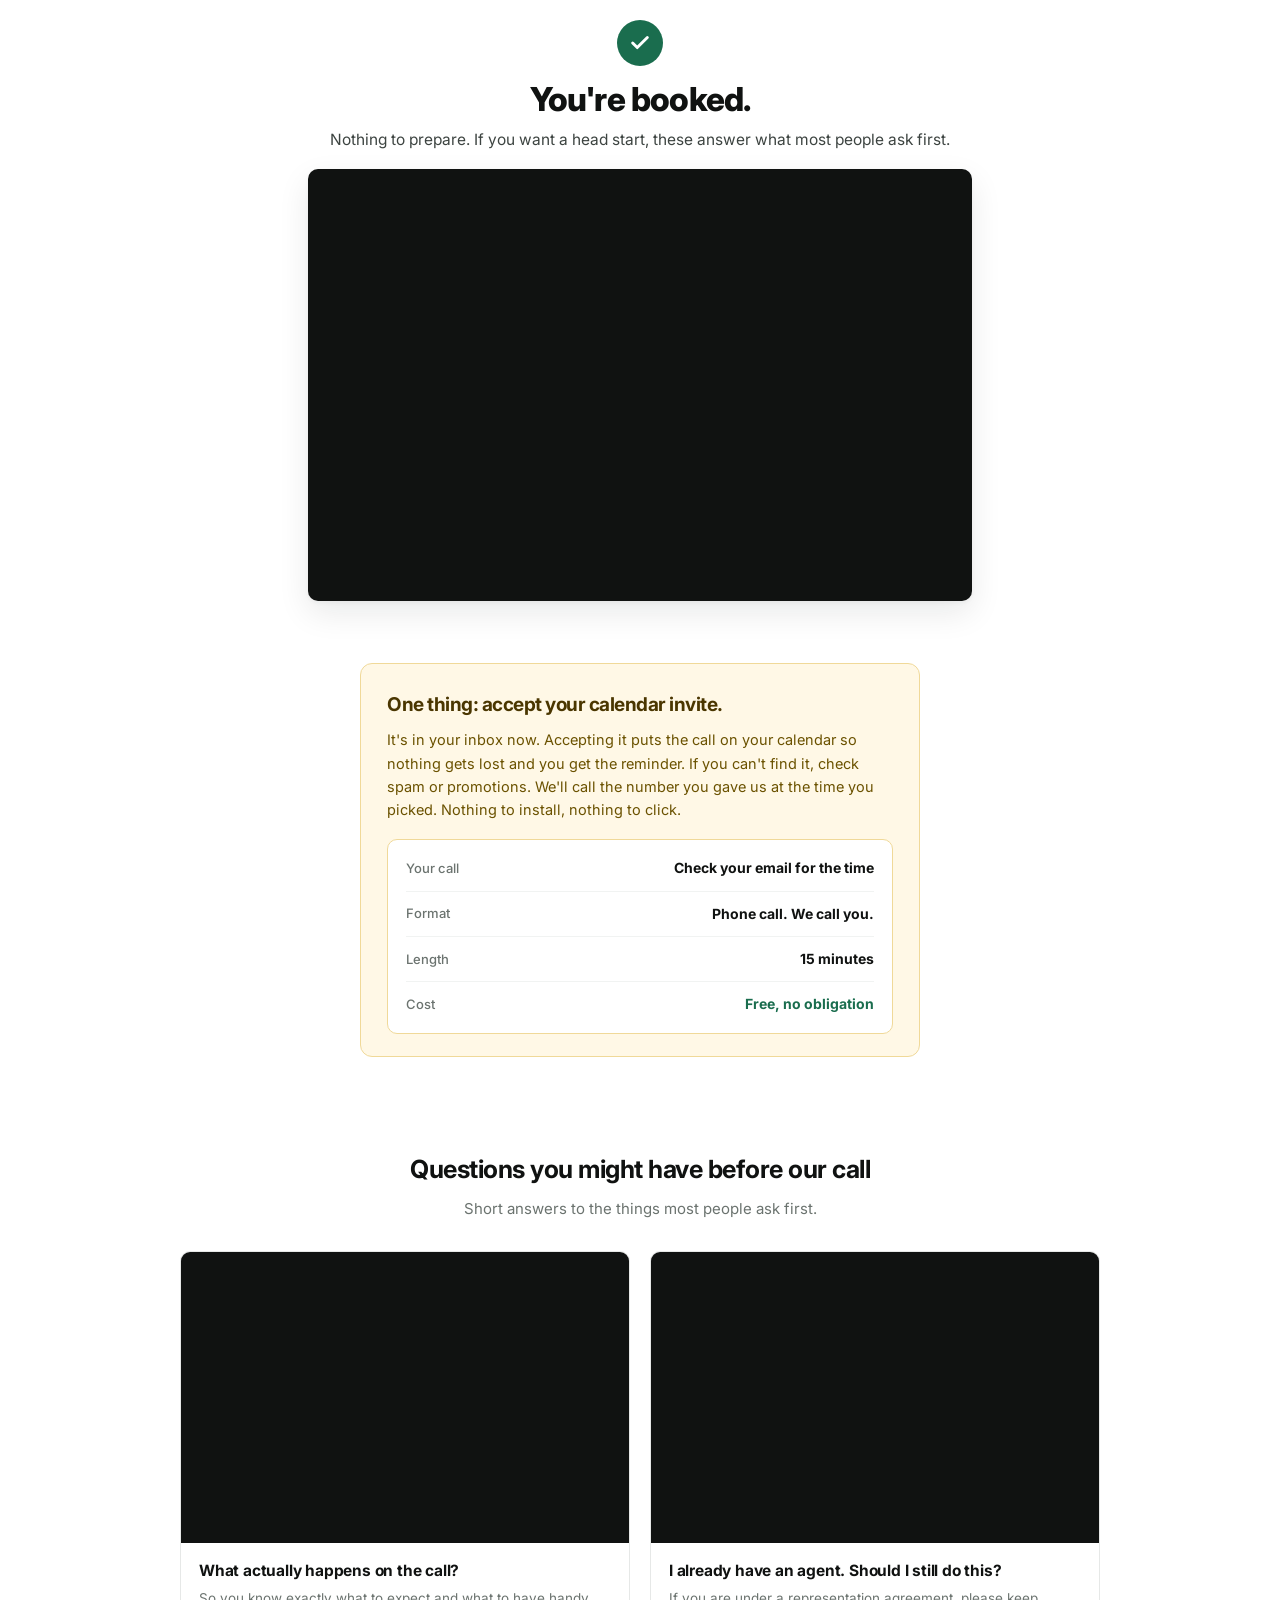
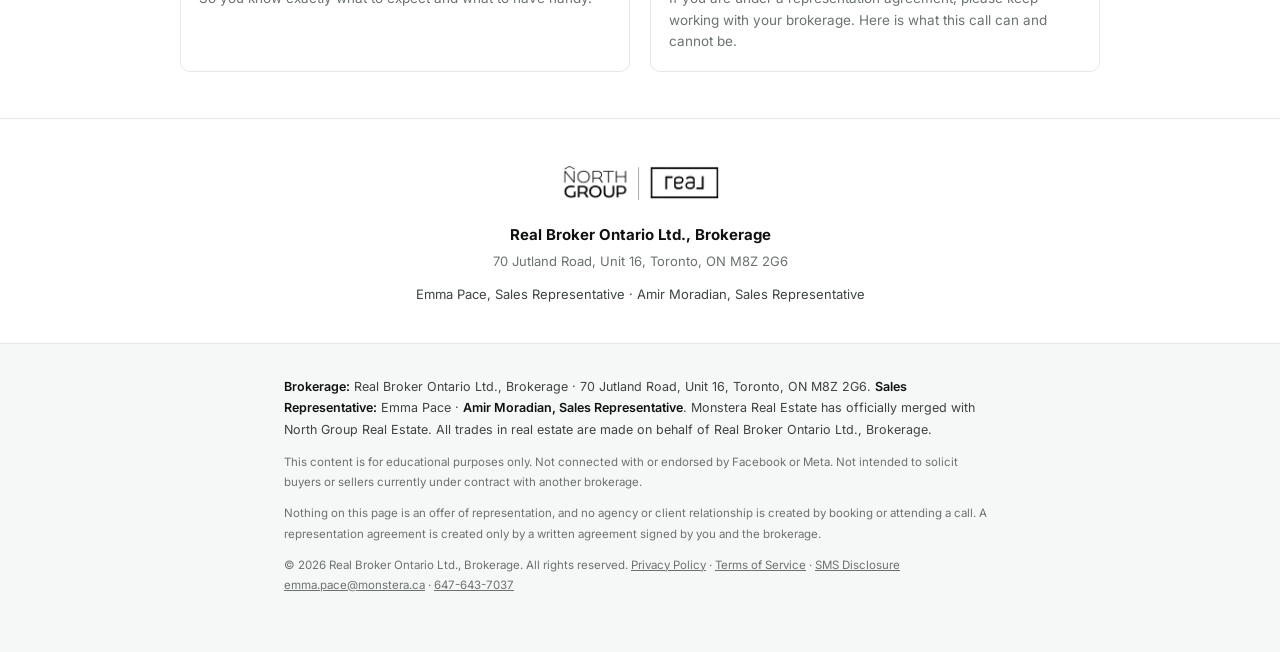
<file: site/booked/index.html>
<!DOCTYPE html>
<html lang="en">
<head>
<meta charset="UTF-8">
<meta name="viewport" content="width=device-width, initial-scale=1.0">

<!-- ============================================================
     META PIXEL - base code. Pixel / dataset ID 1828499953929219.
     ============================================================ -->
<script>
!function(f,b,e,v,n,t,s)
{if(f.fbq)return;n=f.fbq=function(){n.callMethod?
n.callMethod.apply(n,arguments):n.queue.push(arguments)};
if(!f._fbq)f._fbq=n;n.push=n;n.loaded=!0;n.version='2.0';
n.queue=[];t=b.createElement(e);t.async=!0;
t.src=v;s=b.getElementsByTagName(e)[0];
s.parentNode.insertBefore(t,s)}(window, document,'script',
'https://connect.facebook.net/en_US/fbevents.js');
fbq('init', '1828499953929219');
fbq('track', 'PageView');
</script>
<noscript><img height="1" width="1" style="display:none"
src="https://www.facebook.com/tr?id=1828499953929219&ev=PageView&noscript=1" alt=""/></noscript>
<!-- End Meta Pixel Code -->

<!-- ============================================================
     MICROSOFT CLARITY - session recording and heatmaps. Project
     yjiz24tu21. Added 17 September 2026 at Emma's request.
     Async by construction: the snippet only injects a script tag with
     async=1, so it does not block first paint. Keep it that way. This
     page went from a PageSpeed mobile score of 41 to 90 by getting
     third-party JavaScript off the critical path; do not undo that by
     making this synchronous or moving the real clarity.js inline.
     It is analytics only. It fires no conversion event and has nothing
     to do with the Meta pixel above.
     ============================================================ -->
<script type="text/javascript">
    (function(c,l,a,r,i,t,y){
        c[a]=c[a]||function(){(c[a].q=c[a].q||[]).push(arguments)};
        t=l.createElement(r);t.async=1;t.src="https://www.clarity.ms/tag/"+i;
        y=l.getElementsByTagName(r)[0];y.parentNode.insertBefore(t,y);
    })(window, document, "clarity", "script", "yjiz24tu21");
</script>
<!-- End Microsoft Clarity -->

<title>You're Booked with Emma | North Group Real Estate</title>
<meta name="robots" content="noindex">
<link rel="preconnect" href="https://fonts.googleapis.com">
<link rel="preconnect" href="https://fonts.gstatic.com" crossorigin>
<!-- Fonts must not block first paint. display=swap is already on the URL, so
     text paints immediately in the fallback and swaps to Inter when it lands.
     preload starts the download at normal priority; the media=print stylesheet
     applies it without blocking render; noscript covers JS-off. -->
<link rel="preload" as="style" href="https://fonts.googleapis.com/css2?family=Inter:wght@400;600;700;800&display=swap">
<link rel="stylesheet" href="https://fonts.googleapis.com/css2?family=Inter:wght@400;600;700;800&display=swap" media="print" onload="this.media='all';this.onload=null">
<noscript><link rel="stylesheet" href="https://fonts.googleapis.com/css2?family=Inter:wght@400;600;700;800&display=swap"></noscript>
<style>
@font-face {
  font-family: 'Inter Fallback';
  src: local('Arial'), local('Helvetica Neue'), local('Roboto');
  size-adjust: 107%;
  ascent-override: 90%;
  descent-override: 22%;
  line-gap-override: 0%;
}

/* ============================================================
   MONSTERA VSL FUNNEL - SHARED STYLES
   Brokerage: Real Broker Ontario Ltd., Brokerage
   ============================================================ */

*, *::before, *::after { margin: 0; padding: 0; box-sizing: border-box; }

:root {
  --ink:      #101211;
  --ink-2:    #3d4441;
  --ink-3:    #6b736f;
  --ink-4:    #9aa19d;
  --rule:     #e6e8e7;
  --rule-2:   #f1f3f2;
  --paper:    #ffffff;
  --paper-2:  #fafbfa;
  --green:    #1a6d4e;
  --green-d:  #12513a;
  --green-t:  #eef4f1;
  --radius:   10px;
  --wrap:     920px;
  --narrow:   700px;
}

html { -webkit-text-size-adjust: 100%; }

body {
  font-family: 'Inter', 'Inter Fallback', -apple-system, BlinkMacSystemFont, 'Segoe UI', sans-serif;
  background: var(--paper);
  color: var(--ink);
  line-height: 1.6;
  font-size: 16px;
  -webkit-font-smoothing: antialiased;
}

.wrap   { max-width: var(--wrap);   margin-inline: auto; padding-inline: 24px; }
.narrow { max-width: var(--narrow); margin-inline: auto; padding-inline: 24px; }

/* ---------- TYPE ---------- */
h1 {
  font-size: clamp(23px, 3.6vw, 33px);
  font-weight: 800; line-height: 1.16; letter-spacing: -0.8px; color: var(--ink);
  margin-inline: auto;
}
@media (min-width: 700px) { h1 { max-width: 32ch; } }
h2 { font-size: clamp(20px, 2.8vw, 25px); font-weight: 700; letter-spacing: -0.5px; }
h3 { font-size: 17px; font-weight: 700; letter-spacing: -0.2px; }
.lede { font-size: clamp(16px, 2vw, 18px); color: var(--ink-2); font-weight: 400; }

.eyebrow {
  font-size: 11.5px; font-weight: 700; letter-spacing: 1.4px;
  text-transform: uppercase; color: var(--green);
}

.section-head { text-align: center; margin-bottom: 30px; }
.section-head h2 { margin-bottom: 8px; }
.section-head p  { color: var(--ink-3); font-size: 15px; }

/* ---------- HERO ---------- */
/* ---------- HERO ----------
   Mobile: single column, video edge to edge for maximum size.
   Desktop: two columns so the video can be LARGE while the CTA and
   proof still sit above the fold. Grid areas keep the DOM order
   (headline, sub, video, CTA, proof) correct for mobile and screen
   readers while letting desktop place the video in its own column. */
.hero { padding: 20px 0 16px; text-align: center; }
.hero-grid {
  /* STACKED at every width, by design: headline, subheadline, video,
     button, then the proof bar. Never side by side.
     The button sits directly under the video on purpose: the video is what
     earns the click, so the click target belongs at the moment it is earned,
     not below a block of statistics. Proof moved under it 8 Sept 2026.
     Area order matches DOM order, so tab order and screen-reader order match
     what is on screen. If you reorder one, reorder the other. */
  display: grid;
  grid-template-areas: "head" "sub" "vid" "cta" "ctasub" "ctanote" "proof" "note";
  max-width: 920px; margin-inline: auto; padding-inline: 24px;
}
.hero h1        { grid-area: head; margin-bottom: 10px; }
/* The subheadline must sit on ONE line on desktop. It was wrapping because
   max-width capped it at 560px and the line needs about 565px, not because
   the type was too big. Widened first, then trimmed half a point for margin,
   so an orphaned last word cannot come back if the copy grows slightly.
   On phones the viewport is narrower than the cap, so this is desktop-only
   and the two-line mobile wrap is unchanged. */
.hero .lede     { grid-area: sub;  max-width: 680px; margin-inline: auto; margin-bottom: 16px; font-size: 15.5px; }
/* SCOPED TO .hero-grid, NOT .hero. Both confirmation pages carry
   class="hero narrow", so a .hero-descendant selector reaches them too and
   silently reshapes their clips. .hero-grid exists only on the registration
   page. Verified by grep across all three sources before writing this. */
.hero-grid .video-frame {
  grid-area: vid;
  /* The registration VSL is Vimeo 1226714744, source 1440x1080 = 4:3, a
     different shape from the confirmation clips. Both values below are that
     ratio and must change together whenever this video is swapped. */
  aspect-ratio: 4 / 3;
  width: min(880px, 100%, calc(48vh * 1.333));
}

/* SHORT SCREENS ONLY. 4:3 is a taller frame than the video it replaced, and
   at 48vh it pushed the button 7px below the fold on a 720px laptop and 18px
   on a 700px one. 44vh gives back ~29px. min-width keeps phones out, where
   the width is 100% and this cap never binds; max-height keeps tall desktops
   out, where the 880px max binds first. */
@media (min-width: 900px) and (max-height: 820px) {
  .hero-grid .video-frame { width: min(880px, 100%, calc(44vh * 1.333)); }
}
.hero .cta-hero { grid-area: cta; justify-self: center; }
.hero .cta-sub { grid-area: ctasub; }
/* Second line under the button. Its own area because two children in
   "ctasub" would occupy the same grid cell and overlap. Styling comes
   from .cta-sub, so it is the same grey and size; this rule only places
   it and gives it a readable measure. */
.hero .cta-note { grid-area: ctanote; max-width: 560px; margin-inline: auto; }
.hero .proof    { grid-area: proof; }
.hero .proof-note { grid-area: note; }

/* video edge to edge on phones: claws back the 48px of side padding */
@media (max-width: 899px) {
  .hero-grid > .video-frame { margin-inline: -24px; width: calc(100% + 48px); max-width: none; border-radius: 0; }
}


/* ---------- VIDEO ---------- */
.video-frame {
  /* Ratio matches the Vimeo SOURCE. This is a per-video value, not a design
     choice: if it does not match the source the player letterboxes.
     THIS DEFAULT IS FOR THE CONFIRMATION PAGES, whose clips are 1.537:1.
     The registration hero video is a different shape and overrides both this
     and the width cap below. See ".hero .video-frame" further down.
     Height is driven by the viewport so the CTA and proof below it stay
     above the fold on short laptops as well as phones. */
  position: relative;
  aspect-ratio: 10000 / 6506;
  /* Phones: full available width. Desktop: fills its grid column, with a
     viewport-height cap so a short laptop can never lose the CTA. */
  /* Constrain the WIDTH from viewport height, never max-height: capping
     the height fights aspect-ratio and squashes the video. Deriving width
     from 48vh keeps the true ratio AND guarantees the button below it stays
     above the fold on a 720px-tall laptop. The multiplier IS the video's
     ratio: change it whenever aspect-ratio above changes. */
  width: min(880px, 100%, calc(48vh * 1.537));
  height: auto;
  margin-inline: auto;
  background: var(--ink); border-radius: var(--radius); overflow: hidden;
  box-shadow: 0 2px 4px rgba(16,18,17,.04), 0 12px 32px rgba(16,18,17,.09);
}

.video-frame iframe, .video-frame video { width: 100%; height: 100%; border: 0; display: block; }

.video-ph {
  position: absolute; inset: 0;
  display: flex; flex-direction: column; align-items: center; justify-content: center;
  gap: 14px; color: #fff; background: var(--ink); cursor: pointer;
}
.video-ph small { font-size: 12.5px; color: #767c79; max-width: 300px; text-align: center; }
.play {
  width: 62px; height: 62px; border-radius: 50%;
  background: rgba(255,255,255,.10); border: 2px solid rgba(255,255,255,.28);
  display: flex; align-items: center; justify-content: center;
}
.play::after {
  content: ''; width: 0; height: 0; margin-left: 4px;
  border-left: 17px solid #fff;
  border-top: 10.5px solid transparent; border-bottom: 10.5px solid transparent;
}

/* ---------- BOOKING CTA ---------- */
.cta {
  display: inline-block; background: #fff; color: var(--green-d);
  font-size: clamp(16px, 2.2vw, 18px); font-weight: 800; letter-spacing: -0.2px;
  text-decoration: none; padding: 18px 40px; border-radius: 10px;
  box-shadow: 0 2px 0 rgba(0,0,0,.08); transition: transform .15s ease, box-shadow .15s ease;
  min-height: 56px; line-height: 1.25;
}
.cta:hover  { transform: translateY(-2px); box-shadow: 0 8px 20px rgba(0,0,0,.18); }
.cta:active { transform: translateY(0); }
.cta:focus-visible { outline: 3px solid #fff; outline-offset: 3px; }
.cta-sub { margin-top: 10px; font-size: 13.5px; color: var(--ink-3); }

/* What the call covers. Sits in the hero grid under the button. Uses the
   existing ink tokens and type scale, so it introduces no new styling
   vocabulary, only layout for a list that did not exist before. */
/* The .covers section moved out of the hero on 18 Sept 2026, so these two
   are no longer grid children and carry no grid-area. They now sit in their
   own section below the agents block, as the last content before the footer. */
.covers-lead {
  margin: 0 auto;
  max-width: 660px;
  text-align: left;
  font-size: 14.5px;
  font-weight: 600;
  color: var(--ink);
}
/* The list follows immediately, so it loses its own top margin when the
   lead-in is present and keeps it when it is not. */
.covers-lead + .call-covers { margin-top: 8px; }

/* Section wrapper for the moved block. Padding matches the sections above it
   so the page rhythm is unchanged; only the position moved. */
.covers { padding: 0 0 44px; }

.call-covers {
  margin: 14px auto 0;
  max-width: 660px;
  padding: 0;
  list-style: none;
  text-align: left;
  font-size: 14.5px;
  line-height: 1.5;
  color: var(--ink-2);
}
.call-covers li { position: relative; padding-left: 26px; margin-bottom: 9px; }
.call-covers li:last-child { margin-bottom: 0; }
.call-covers li::before {
  content: "";
  position: absolute;
  left: 8px; top: 8px;
  width: 6px; height: 6px;
  border-radius: 50%;
  background: var(--green);
}
.cta-repeat { text-align: center; margin-top: 26px; }

@media (max-width: 560px) {
  .cta { display: block; padding: 18px 24px; }
}

/* sticky booking bar — phones only, so it never covers desktop content */
.stickybar { display: none; }
@media (max-width: 760px) {
  .stickybar {
    display: block; position: fixed; left: 0; right: 0; bottom: 0; z-index: 800;
    background: rgba(255,255,255,.96); backdrop-filter: blur(8px);
    border-top: 1px solid var(--rule);
    padding: 12px 16px calc(12px + env(safe-area-inset-bottom));
  }
  .stickybar[hidden] { display: none; }
  .stickybar .cta {
    display: block; width: 100%; text-align: center;
    background: var(--green); color: #fff; padding: 16px 20px; font-size: 16px;
  }
  .stickybar .cta:hover { background: var(--green-d); transform: none; }
  /* keep the footer clear of the bar */
  body { padding-bottom: 84px; }
}

/* ---------- HERO CTA + PROOF (above the fold) ---------- */
.cta-hero {
  margin-top: 16px; background: var(--green); color: #fff;
  padding: 16px 38px; font-size: 17px; min-height: 54px;
  box-shadow: 0 2px 4px rgba(16,18,17,.08), 0 8px 22px rgba(26,109,78,.22);
}
.cta-hero:hover { background: var(--green-d); color: #fff; }

.proof {
  display: grid; grid-template-columns: repeat(3, 1fr);
  gap: 8px; max-width: 520px; margin: 16px auto 0;
}
.proof-item { text-align: center; }
.proof-item b {
  display: block; font-size: clamp(21px, 3.4vw, 26px); font-weight: 800;
  color: var(--ink); line-height: 1.1; letter-spacing: -0.5px;
}
.proof-item b i { font-style: normal; color: var(--green); font-size: .72em; margin-left: 1px; }
.proof-item span {
  display: block; margin-top: 4px; font-size: 12px; line-height: 1.35; color: var(--ink-3);
}
.proof-note {
  text-align: center; font-size: 10.5px; color: var(--ink-4);
  margin: 8px auto 0; max-width: 560px; line-height: 1.4;
}
@media (max-width: 420px) {
  .proof-item span { font-size: 11px; }
}

/* ---------- REVIEWS (actual Google screenshots) ---------- */
.reviews { background: var(--paper-2); border-block: 1px solid var(--rule-2); padding: 52px 0; }

.review-grid { columns: 1; column-gap: 16px; }
@media (min-width: 700px)  { .review-grid { columns: 2; } }
@media (min-width: 1020px) { .review-grid { columns: 3; } }

.shot {
  display: block; width: 100%; margin: 0 0 16px; padding: 0;
  border: 0; background: none; cursor: zoom-in;
  break-inside: avoid; -webkit-column-break-inside: avoid;
  border-radius: 12px; overflow: hidden; line-height: 0;
  box-shadow: 0 1px 2px rgba(16,18,17,.06), 0 6px 18px rgba(16,18,17,.08);
  transition: transform .18s ease, box-shadow .18s ease;
}
.shot:hover { transform: translateY(-2px); box-shadow: 0 10px 26px rgba(16,18,17,.14); }
.shot:focus-visible { outline: 3px solid var(--green); outline-offset: 3px; }
.shot img { width: 100%; height: auto; display: block; border-radius: 12px; }

.review-note {
  text-align: center; font-size: 12px; color: var(--ink-4);
  margin-top: 26px; max-width: 620px; margin-inline: auto; line-height: 1.65;
}

/* tap/click to enlarge */
.lightbox[hidden] { display: none !important; }
.lightbox {
  position: fixed; inset: 0; z-index: 900;
  background: rgba(10,12,11,.92);
  display: flex; align-items: center; justify-content: center;
  padding: 24px; cursor: zoom-out;
}
.lightbox img {
  max-width: min(680px, 100%); max-height: 92vh; width: auto; height: auto;
  border-radius: 12px; box-shadow: 0 20px 60px rgba(0,0,0,.5);
}
.lightbox-close {
  position: absolute; top: 14px; right: 16px;
  width: 42px; height: 42px; border-radius: 50%; border: 0;
  background: rgba(255,255,255,.14); color: #fff; font-size: 22px;
  line-height: 1; cursor: pointer;
}
.lightbox-close:hover { background: rgba(255,255,255,.24); }

/* ---------- AGENT IDENTIFICATION (RECO 5.1 / 5.2) ---------- */
.agents { padding: 44px 0; }
.agent-grid { display: grid; grid-template-columns: repeat(auto-fit, minmax(240px, 1fr)); gap: 16px; }
.agent {
  border: 1px solid var(--rule); border-radius: var(--radius);
  padding: 20px 22px; background: #fff;
}
.agent .name { font-size: 16px; font-weight: 700; color: var(--ink); }
.agent .term { font-size: 13px; color: var(--green); font-weight: 600; margin-top: 2px; }
.agent .firm { font-size: 12.5px; color: var(--ink-3); margin-top: 8px; line-height: 1.5; }

/* ---------- FOOTER + COMPLIANCE ---------- */
.foot { padding: 42px 0 38px; text-align: center; border-top: 1px solid var(--rule); }
.foot .brand-lockup {
  /* Official North Group x Real co-branded lockup. Team and brokerage
     carry equal visual weight in this mark, which is what RECO
     prominence needs. If you swap in a team-only or personal logo, the
     brokerage identification must be the SAME SIZE beside it. */
  height: 46px; width: auto; margin: 0 auto 16px; display: block;
}
.foot .fname { font-weight: 700; color: var(--ink); font-size: 15px; margin-bottom: 4px; }
.foot p { font-size: 13px; color: var(--ink-3); }
.foot .fagents { margin-top: 12px; font-size: 13px; color: var(--ink-2); }

.legal { background: #f6f7f7; border-top: 1px solid var(--rule); padding: 32px 0 46px; }
.legal-inner { max-width: 760px; margin-inline: auto; padding-inline: 24px; }
.legal p {
  font-size: 11.5px; color: var(--ink-3); line-height: 1.75; margin-bottom: 11px;
}
.legal p:first-child { color: var(--ink-2); font-size: 12.5px; }
.legal strong { color: var(--ink); font-weight: 600; }
.legal a { color: var(--ink-3); }

/* ---------- UTIL ---------- */
.pad-lg { padding: 46px 0; }
.pad-md { padding: 32px 0; }


/* ============================================================
   TYPEFORM POPUP — fallback positioning.
   Mirrors Typeform's own popup.css. If their stylesheet ever fails
   to load or moves, these rules still render the popup full-screen
   instead of leaving an unstyled block behind a locked page.
   Structure (verified against the live embed):
     .tf-v1-popup > .tf-v1-spinner + .tf-v1-iframe-wrapper > iframe + .tf-v1-close
   ============================================================ */
.tf-v1-popup {
  position: fixed; inset: 0; z-index: 10001;
  background: rgba(0, 0, 0, .75);
  display: flex; align-items: center; justify-content: center;
}
.tf-v1-popup .tf-v1-iframe-wrapper {
  position: relative;
  width: min(1000px, 96vw);
  height: min(760px, 92vh);
  background: #fff; border-radius: 10px; overflow: hidden;
}
.tf-v1-popup .tf-v1-iframe-wrapper iframe {
  width: 100%; height: 100%; border: 0; display: block;
}
.tf-v1-popup .tf-v1-close {
  position: absolute; top: 8px; right: 8px; z-index: 2;
  width: 40px; height: 40px; border: 0; border-radius: 50%;
  background: rgba(0, 0, 0, .06); cursor: pointer;
}
@media (max-width: 640px) {
  .tf-v1-popup .tf-v1-iframe-wrapper {
    width: 100vw; height: 100dvh; border-radius: 0;
  }
}

/* Booking button "opening" state (Sept 2026). Session replays showed CTA
   clicks reading as frozen while the Typeform popup booted. The spinner
   sits inside the button's own right padding, absolutely positioned, so
   the button never changes size; the class is removed by a timer in the
   booking script. */
.js-book.is-opening { position: relative; pointer-events: none; opacity: .9; }
.js-book.is-opening::after {
  content: ""; position: absolute; right: 12px; top: 50%;
  width: 14px; height: 14px; margin-top: -8px;
  border: 2px solid currentColor; border-right-color: transparent;
  border-radius: 50%;
  animation: cta-opening-spin .7s linear infinite;
}
@media (prefers-reduced-motion: reduce) {
  .js-book.is-opening::after { animation: none; border-right-color: currentColor; opacity: .5; }
}
@keyframes cta-opening-spin { to { transform: rotate(360deg); } }


/* ---------- CONFIRMATION-ONLY ---------- */
.tick {
  width: 46px; height: 46px; margin: 0 auto 14px; border-radius: 50%;
  background: var(--green); display: flex; align-items: center; justify-content: center;
}
.tick svg { width: 22px; height: 22px; fill: none; stroke: #fff; stroke-width: 3.2; stroke-linecap: round; stroke-linejoin: round; }

/* Reminder to accept the calendar invite: the single biggest lever on
   show-rate, so it gets a card of its own rather than a line of text. */
.invite {
  background: #fff8e6; border: 1px solid #f0d999; border-radius: 12px;
  padding: 26px 26px 22px; max-width: 560px; margin: 0 auto;
}
.invite h2 { font-size: 19px; margin-bottom: 8px; color: #4a3600; }
.invite p { font-size: 14.5px; color: #6b5200; line-height: 1.6; }
.invite .details { margin-top: 18px; background: #fff; border-color: #f0d999; }

.details {
  background: var(--paper-2); border: 1px solid var(--rule); border-radius: 10px;
  padding: 6px 18px; max-width: 560px; margin: 0 auto; text-align: left;
}
.details-row {
  display: flex; justify-content: space-between; align-items: center; gap: 16px;
  padding: 11px 0; border-bottom: 1px solid var(--rule-2);
}
.details-row:last-child { border-bottom: 0; }
.details-row dt { font-size: 13px; color: var(--ink-3); font-weight: 500; }
.details-row dd { font-size: 14px; color: var(--ink); font-weight: 700; text-align: right; }
.details-row dd.free { color: var(--green); }

/* Questions you might have: the breakout videos live here. */
.q-grid { display: grid; grid-template-columns: repeat(auto-fit, minmax(300px, 1fr)); gap: 20px; }
.q-card {
  border: 1px solid var(--rule); border-radius: var(--radius); overflow: hidden; background: #fff;
  transition: transform .18s ease, box-shadow .18s ease;
}
.q-card:hover { transform: translateY(-2px); box-shadow: 0 8px 22px rgba(16,18,17,.07); }
.q-thumb {
  position: relative; aspect-ratio: 10000 / 6506; background: var(--ink);
  display: flex; align-items: center; justify-content: center; cursor: pointer;
}
.q-thumb iframe { position: absolute; inset: 0; width: 100%; height: 100%; border: 0; }
.q-thumb .play { width: 44px; height: 44px; }
.q-thumb .play::after { border-left-width: 12px; border-top-width: 7.5px; border-bottom-width: 7.5px; }
.q-thumb .dur {
  position: absolute; bottom: 10px; right: 10px; background: rgba(0,0,0,.72);
  color: #fff; font-size: 11.5px; font-weight: 600; padding: 3px 8px; border-radius: 4px;
}
.q-body { padding: 18px; }
.q-body h3 { margin-bottom: 6px; font-size: 15.5px; line-height: 1.35; }
.q-body p { font-size: 13.5px; color: var(--ink-3); }
</style>
</head>
<body>

<!-- ============================================================
     SECTIONS 1-2, ABOVE THE FOLD
     Headline then video. Same standard as the registration page:
     both visible without scrolling, desktop and mobile.
     ============================================================ -->
<section class="hero narrow">
  <div class="tick"><svg viewBox="0 0 24 24"><polyline points="20 6 9 17 4 12"/></svg></div>

  <!-- 1. HEADLINE -->
  <h1>You're booked.</h1>
  <p class="lede">Nothing to prepare. If you want a head start, these answer what most people ask first.</p>

  <!-- 2. VIDEO. Vimeo 1223856186 "Your Call Is Booked" -->
  <div class="video-frame">
    <iframe src="https://player.vimeo.com/video/1223856186?h=fe7d259e05&amp;title=0&amp;byline=0&amp;portrait=0&amp;badge=0&amp;autopause=0&amp;player_id=0&amp;app_id=58479"
            frameborder="0"
            allow="autoplay; fullscreen; picture-in-picture; clipboard-write; encrypted-media; web-share"
            referrerpolicy="strict-origin-when-cross-origin"
            title="Your Call Is Booked"></iframe>
  </div>
</section>

<!-- ============================================================
     SECTION 3, ACCEPT YOUR CALENDAR INVITE
     Highest-leverage block on this page for show-rate. Keep it
     visually loud and keep it above the breakout videos.
     ============================================================ -->
<section class="narrow pad-lg">
  <div class="invite">
    <h2>One thing: accept your calendar invite.</h2>
    <p>It's in your inbox now. Accepting it puts the call on your calendar so nothing gets lost and you get the reminder. If you can't find it, check spam or promotions. We'll call the number you gave us at the time you picked. Nothing to install, nothing to click.</p>
    <dl class="details">
      <div class="details-row"><dt>Your call</dt><dd id="callDate">Check your email for the time</dd></div>
      <div class="details-row"><dt>Format</dt><dd>Phone call. We call you.</dd></div>
      <div class="details-row"><dt>Length</dt><dd>15 minutes</dd></div>
      <div class="details-row"><dt>Cost</dt><dd class="free">Free, no obligation</dd></div>
    </dl>
  </div>
</section>

<!-- ============================================================
     SECTION 4, QUESTIONS YOU MIGHT HAVE BEFORE OUR CALL
     The breakout videos go here, one per question.

     TO ADD A CLIP: replace the .q-thumb contents with the Vimeo
     iframe (same attributes as the hero video), set the duration,
     and write the question as the h3. Delete any card you do not
     have a clip for rather than leaving an empty placeholder live.
     ============================================================ -->
<section class="wrap pad-lg">
  <div class="section-head">
    <h2>Questions you might have before our call</h2>
    <p>Short answers to the things most people ask first.</p>
  </div>
  <div class="q-grid">

    <article class="q-card">
      <div class="q-thumb">
        <iframe src="https://player.vimeo.com/video/1224039454?h=4bab2d53a1&amp;title=0&amp;byline=0&amp;portrait=0&amp;badge=0&amp;autopause=0&amp;player_id=0&amp;app_id=58479"
                frameborder="0"
                allow="autoplay; fullscreen; picture-in-picture; clipboard-write; encrypted-media; web-share"
                referrerpolicy="strict-origin-when-cross-origin"
                title="What actually happens on the call"></iframe>
      </div>
      <div class="q-body">
        <h3>What actually happens on the call?</h3>
        <p>So you know exactly what to expect and what to have handy.</p>
      </div>
    </article>

    <article class="q-card">
      <div class="q-thumb">
        <iframe src="https://player.vimeo.com/video/1224039452?h=502a76928d&amp;title=0&amp;byline=0&amp;portrait=0&amp;badge=0&amp;autopause=0&amp;player_id=0&amp;app_id=58479"
                frameborder="0"
                allow="autoplay; fullscreen; picture-in-picture; clipboard-write; encrypted-media; web-share"
                referrerpolicy="strict-origin-when-cross-origin"
                title="I already have an agent. Should I still do this"></iframe>
      </div>
      <div class="q-body">
        <h3>I already have an agent. Should I still do this?</h3>
        <p>If you are under a representation agreement, please keep working with your brokerage. Here is what this call can and cannot be.</p>
      </div>
    </article>

  </div>
</section>

<!-- ============================================================
     DISCLOSURES
     The co-branded lockup is the brokerage's own approved mark, so
     team and brokerage carry equal visual weight. If you ever swap in
     a team-only or personal logo, the brokerage identification must
     be the SAME SIZE beside it.
     ============================================================ -->
<footer class="foot">
  <div class="wrap">
    <img class="brand-lockup" src="[data-uri]" alt="North Group Real Estate at Real Broker Ontario Ltd., Brokerage" width="340" height="94">
    <p class="fname">Real Broker Ontario Ltd., Brokerage</p>
    <p>70 Jutland Road, Unit 16, Toronto, ON M8Z 2G6</p>
    <p class="fagents">Emma Pace, Sales Representative &middot; Amir Moradian, Sales Representative</p>
  </div>
</footer>

<section class="legal">
  <div class="legal-inner">
    <p>
      <strong>Brokerage:</strong> Real Broker Ontario Ltd., Brokerage &middot; 70 Jutland Road, Unit 16, Toronto, ON M8Z 2G6.
      <strong>Sales Representative:</strong> Emma Pace &middot; <strong>Amir Moradian, Sales Representative</strong>.
      Monstera Real Estate has officially merged with North Group Real Estate. All trades in real estate are made on behalf of Real Broker Ontario Ltd., Brokerage.
    </p>
    <p>
      This content is for educational purposes only. Not connected with or endorsed by Facebook or Meta. Not intended to solicit buyers or sellers currently under contract with another brokerage.
    </p>
    <p>
      Nothing on this page is an offer of representation, and no agency or client relationship is created by booking or attending a call. A representation agreement is created only by a written agreement signed by you and the brokerage.
    </p>
    <p>
      &copy; 2026 Real Broker Ontario Ltd., Brokerage. All rights reserved.
      <a href="https://monstera.ca/privacy" target="_blank" rel="noopener">Privacy Policy</a> &middot; <a href="https://monstera.ca/terms" target="_blank" rel="noopener">Terms of Service</a> &middot; <a href="https://monstera.ca/privacy#sms" target="_blank" rel="noopener">SMS Disclosure</a><br><a href="mailto:emma.pace@monstera.ca">emma.pace@monstera.ca</a> &middot; <a href="tel:+16476437037">647-643-7037</a>
    </p>
  </div>
</section>


<script>
// Calendly passes the booked time back on the redirect as query params.
// Turn on "Pass event details to your redirect page" in the Calendly event.
(function () {
  var p = new URLSearchParams(location.search);
  var start = p.get('event_start_time');
  if (!start) return;
  var d = new Date(start);
  if (isNaN(d)) return;
  document.getElementById('callDate').textContent = d.toLocaleString('en-CA', {
    weekday: 'short', month: 'short', day: 'numeric',
    hour: 'numeric', minute: '2-digit', timeZoneName: 'short'
  });
})();
</script>

<!-- No conversion event fires on this page by design.
     PageView only, from the base pixel above. See build.py for why. -->

</body>
</html>
</file>
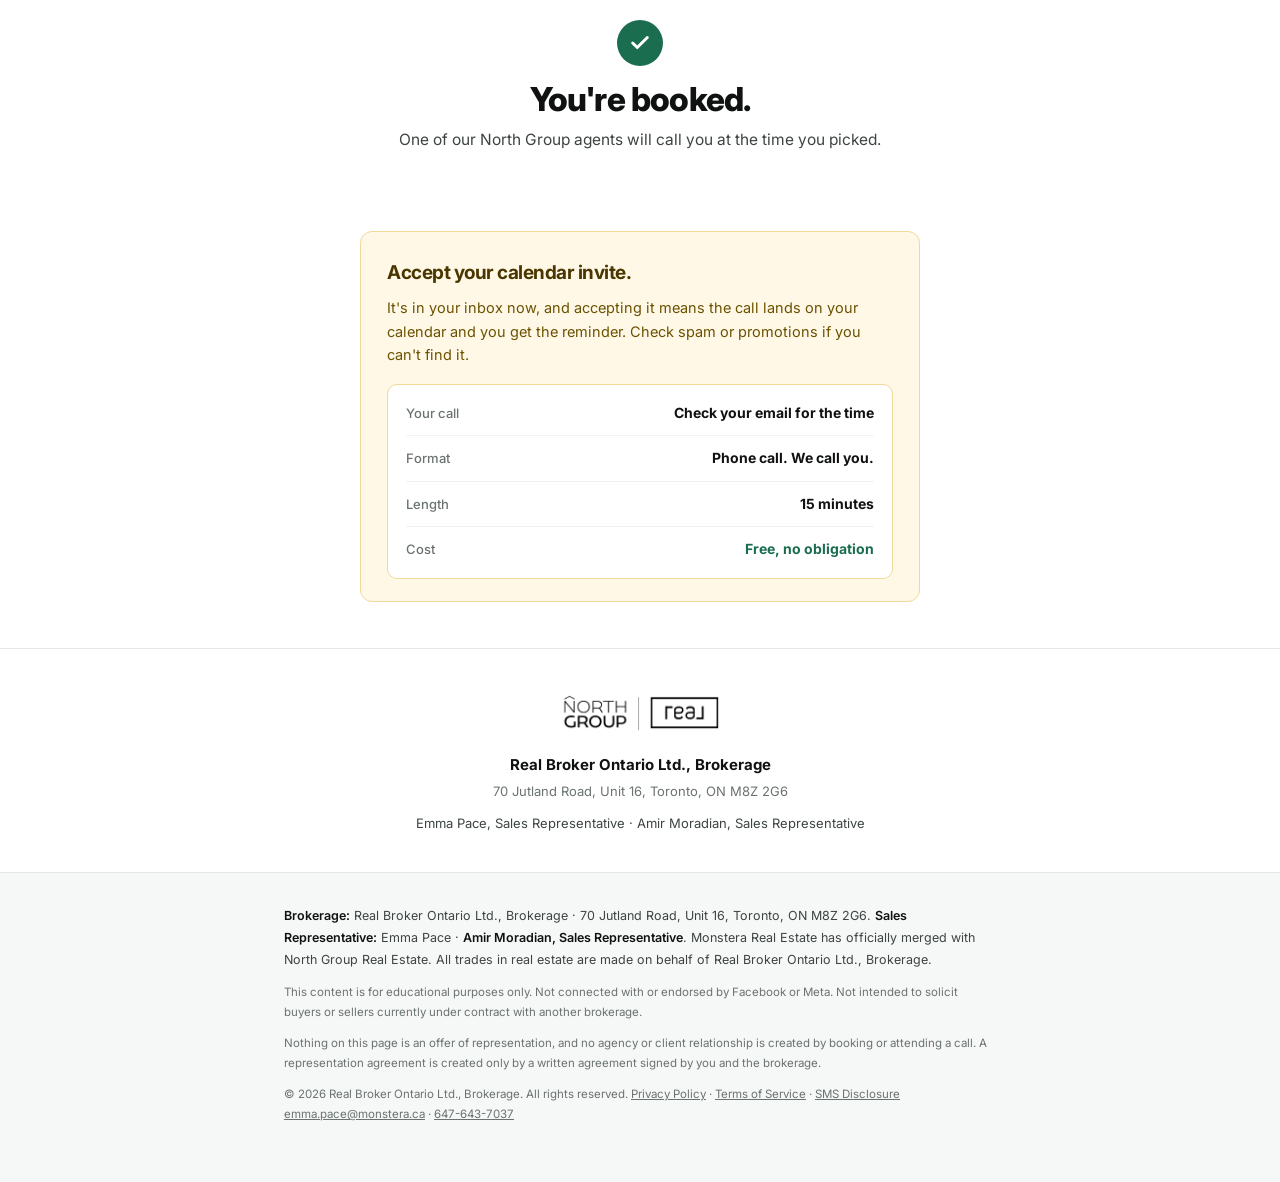
<file: site/confirmed/index.html>
<!DOCTYPE html>
<html lang="en">
<head>
<meta charset="UTF-8">
<meta name="viewport" content="width=device-width, initial-scale=1.0">

<!-- ============================================================
     META PIXEL - base code. Pixel / dataset ID 1828499953929219.
     ============================================================ -->
<script>
!function(f,b,e,v,n,t,s)
{if(f.fbq)return;n=f.fbq=function(){n.callMethod?
n.callMethod.apply(n,arguments):n.queue.push(arguments)};
if(!f._fbq)f._fbq=n;n.push=n;n.loaded=!0;n.version='2.0';
n.queue=[];t=b.createElement(e);t.async=!0;
t.src=v;s=b.getElementsByTagName(e)[0];
s.parentNode.insertBefore(t,s)}(window, document,'script',
'https://connect.facebook.net/en_US/fbevents.js');
fbq('init', '1828499953929219');
fbq('track', 'PageView');
</script>
<noscript><img height="1" width="1" style="display:none"
src="https://www.facebook.com/tr?id=1828499953929219&ev=PageView&noscript=1" alt=""/></noscript>
<!-- End Meta Pixel Code -->

<!-- ============================================================
     MICROSOFT CLARITY - session recording and heatmaps. Project
     yjiz24tu21. Added 17 September 2026 at Emma's request.
     Async by construction: the snippet only injects a script tag with
     async=1, so it does not block first paint. Keep it that way. This
     page went from a PageSpeed mobile score of 41 to 90 by getting
     third-party JavaScript off the critical path; do not undo that by
     making this synchronous or moving the real clarity.js inline.
     It is analytics only. It fires no conversion event and has nothing
     to do with the Meta pixel above.
     ============================================================ -->
<script type="text/javascript">
    (function(c,l,a,r,i,t,y){
        c[a]=c[a]||function(){(c[a].q=c[a].q||[]).push(arguments)};
        t=l.createElement(r);t.async=1;t.src="https://www.clarity.ms/tag/"+i;
        y=l.getElementsByTagName(r)[0];y.parentNode.insertBefore(t,y);
    })(window, document, "clarity", "script", "yjiz24tu21");
</script>
<!-- End Microsoft Clarity -->

<title>You're Booked | North Group Real Estate</title>
<meta name="robots" content="noindex">
<link rel="preconnect" href="https://fonts.googleapis.com">
<link rel="preconnect" href="https://fonts.gstatic.com" crossorigin>
<!-- Fonts must not block first paint. display=swap is already on the URL, so
     text paints immediately in the fallback and swaps to Inter when it lands.
     preload starts the download at normal priority; the media=print stylesheet
     applies it without blocking render; noscript covers JS-off. -->
<link rel="preload" as="style" href="https://fonts.googleapis.com/css2?family=Inter:wght@400;600;700;800&display=swap">
<link rel="stylesheet" href="https://fonts.googleapis.com/css2?family=Inter:wght@400;600;700;800&display=swap" media="print" onload="this.media='all';this.onload=null">
<noscript><link rel="stylesheet" href="https://fonts.googleapis.com/css2?family=Inter:wght@400;600;700;800&display=swap"></noscript>
<style>
@font-face {
  font-family: 'Inter Fallback';
  src: local('Arial'), local('Helvetica Neue'), local('Roboto');
  size-adjust: 107%;
  ascent-override: 90%;
  descent-override: 22%;
  line-gap-override: 0%;
}

/* ============================================================
   MONSTERA VSL FUNNEL - SHARED STYLES
   Brokerage: Real Broker Ontario Ltd., Brokerage
   ============================================================ */

*, *::before, *::after { margin: 0; padding: 0; box-sizing: border-box; }

:root {
  --ink:      #101211;
  --ink-2:    #3d4441;
  --ink-3:    #6b736f;
  --ink-4:    #9aa19d;
  --rule:     #e6e8e7;
  --rule-2:   #f1f3f2;
  --paper:    #ffffff;
  --paper-2:  #fafbfa;
  --green:    #1a6d4e;
  --green-d:  #12513a;
  --green-t:  #eef4f1;
  --radius:   10px;
  --wrap:     920px;
  --narrow:   700px;
}

html { -webkit-text-size-adjust: 100%; }

body {
  font-family: 'Inter', 'Inter Fallback', -apple-system, BlinkMacSystemFont, 'Segoe UI', sans-serif;
  background: var(--paper);
  color: var(--ink);
  line-height: 1.6;
  font-size: 16px;
  -webkit-font-smoothing: antialiased;
}

.wrap   { max-width: var(--wrap);   margin-inline: auto; padding-inline: 24px; }
.narrow { max-width: var(--narrow); margin-inline: auto; padding-inline: 24px; }

/* ---------- TYPE ---------- */
h1 {
  font-size: clamp(23px, 3.6vw, 33px);
  font-weight: 800; line-height: 1.16; letter-spacing: -0.8px; color: var(--ink);
  margin-inline: auto;
}
@media (min-width: 700px) { h1 { max-width: 32ch; } }
h2 { font-size: clamp(20px, 2.8vw, 25px); font-weight: 700; letter-spacing: -0.5px; }
h3 { font-size: 17px; font-weight: 700; letter-spacing: -0.2px; }
.lede { font-size: clamp(16px, 2vw, 18px); color: var(--ink-2); font-weight: 400; }

.eyebrow {
  font-size: 11.5px; font-weight: 700; letter-spacing: 1.4px;
  text-transform: uppercase; color: var(--green);
}

.section-head { text-align: center; margin-bottom: 30px; }
.section-head h2 { margin-bottom: 8px; }
.section-head p  { color: var(--ink-3); font-size: 15px; }

/* ---------- HERO ---------- */
/* ---------- HERO ----------
   Mobile: single column, video edge to edge for maximum size.
   Desktop: two columns so the video can be LARGE while the CTA and
   proof still sit above the fold. Grid areas keep the DOM order
   (headline, sub, video, CTA, proof) correct for mobile and screen
   readers while letting desktop place the video in its own column. */
.hero { padding: 20px 0 16px; text-align: center; }
.hero-grid {
  /* STACKED at every width, by design: headline, subheadline, video,
     button, then the proof bar. Never side by side.
     The button sits directly under the video on purpose: the video is what
     earns the click, so the click target belongs at the moment it is earned,
     not below a block of statistics. Proof moved under it 8 Sept 2026.
     Area order matches DOM order, so tab order and screen-reader order match
     what is on screen. If you reorder one, reorder the other. */
  display: grid;
  grid-template-areas: "head" "sub" "vid" "cta" "ctasub" "ctanote" "proof" "note";
  max-width: 920px; margin-inline: auto; padding-inline: 24px;
}
.hero h1        { grid-area: head; margin-bottom: 10px; }
/* The subheadline must sit on ONE line on desktop. It was wrapping because
   max-width capped it at 560px and the line needs about 565px, not because
   the type was too big. Widened first, then trimmed half a point for margin,
   so an orphaned last word cannot come back if the copy grows slightly.
   On phones the viewport is narrower than the cap, so this is desktop-only
   and the two-line mobile wrap is unchanged. */
.hero .lede     { grid-area: sub;  max-width: 680px; margin-inline: auto; margin-bottom: 16px; font-size: 15.5px; }
/* SCOPED TO .hero-grid, NOT .hero. Both confirmation pages carry
   class="hero narrow", so a .hero-descendant selector reaches them too and
   silently reshapes their clips. .hero-grid exists only on the registration
   page. Verified by grep across all three sources before writing this. */
.hero-grid .video-frame {
  grid-area: vid;
  /* The registration VSL is Vimeo 1226714744, source 1440x1080 = 4:3, a
     different shape from the confirmation clips. Both values below are that
     ratio and must change together whenever this video is swapped. */
  aspect-ratio: 4 / 3;
  width: min(880px, 100%, calc(48vh * 1.333));
}

/* SHORT SCREENS ONLY. 4:3 is a taller frame than the video it replaced, and
   at 48vh it pushed the button 7px below the fold on a 720px laptop and 18px
   on a 700px one. 44vh gives back ~29px. min-width keeps phones out, where
   the width is 100% and this cap never binds; max-height keeps tall desktops
   out, where the 880px max binds first. */
@media (min-width: 900px) and (max-height: 820px) {
  .hero-grid .video-frame { width: min(880px, 100%, calc(44vh * 1.333)); }
}
.hero .cta-hero { grid-area: cta; justify-self: center; }
.hero .cta-sub { grid-area: ctasub; }
/* Second line under the button. Its own area because two children in
   "ctasub" would occupy the same grid cell and overlap. Styling comes
   from .cta-sub, so it is the same grey and size; this rule only places
   it and gives it a readable measure. */
.hero .cta-note { grid-area: ctanote; max-width: 560px; margin-inline: auto; }
.hero .proof    { grid-area: proof; }
.hero .proof-note { grid-area: note; }

/* video edge to edge on phones: claws back the 48px of side padding */
@media (max-width: 899px) {
  .hero-grid > .video-frame { margin-inline: -24px; width: calc(100% + 48px); max-width: none; border-radius: 0; }
}


/* ---------- VIDEO ---------- */
.video-frame {
  /* Ratio matches the Vimeo SOURCE. This is a per-video value, not a design
     choice: if it does not match the source the player letterboxes.
     THIS DEFAULT IS FOR THE CONFIRMATION PAGES, whose clips are 1.537:1.
     The registration hero video is a different shape and overrides both this
     and the width cap below. See ".hero .video-frame" further down.
     Height is driven by the viewport so the CTA and proof below it stay
     above the fold on short laptops as well as phones. */
  position: relative;
  aspect-ratio: 10000 / 6506;
  /* Phones: full available width. Desktop: fills its grid column, with a
     viewport-height cap so a short laptop can never lose the CTA. */
  /* Constrain the WIDTH from viewport height, never max-height: capping
     the height fights aspect-ratio and squashes the video. Deriving width
     from 48vh keeps the true ratio AND guarantees the button below it stays
     above the fold on a 720px-tall laptop. The multiplier IS the video's
     ratio: change it whenever aspect-ratio above changes. */
  width: min(880px, 100%, calc(48vh * 1.537));
  height: auto;
  margin-inline: auto;
  background: var(--ink); border-radius: var(--radius); overflow: hidden;
  box-shadow: 0 2px 4px rgba(16,18,17,.04), 0 12px 32px rgba(16,18,17,.09);
}

.video-frame iframe, .video-frame video { width: 100%; height: 100%; border: 0; display: block; }

.video-ph {
  position: absolute; inset: 0;
  display: flex; flex-direction: column; align-items: center; justify-content: center;
  gap: 14px; color: #fff; background: var(--ink); cursor: pointer;
}
.video-ph small { font-size: 12.5px; color: #767c79; max-width: 300px; text-align: center; }
.play {
  width: 62px; height: 62px; border-radius: 50%;
  background: rgba(255,255,255,.10); border: 2px solid rgba(255,255,255,.28);
  display: flex; align-items: center; justify-content: center;
}
.play::after {
  content: ''; width: 0; height: 0; margin-left: 4px;
  border-left: 17px solid #fff;
  border-top: 10.5px solid transparent; border-bottom: 10.5px solid transparent;
}

/* ---------- BOOKING CTA ---------- */
.cta {
  display: inline-block; background: #fff; color: var(--green-d);
  font-size: clamp(16px, 2.2vw, 18px); font-weight: 800; letter-spacing: -0.2px;
  text-decoration: none; padding: 18px 40px; border-radius: 10px;
  box-shadow: 0 2px 0 rgba(0,0,0,.08); transition: transform .15s ease, box-shadow .15s ease;
  min-height: 56px; line-height: 1.25;
}
.cta:hover  { transform: translateY(-2px); box-shadow: 0 8px 20px rgba(0,0,0,.18); }
.cta:active { transform: translateY(0); }
.cta:focus-visible { outline: 3px solid #fff; outline-offset: 3px; }
.cta-sub { margin-top: 10px; font-size: 13.5px; color: var(--ink-3); }

/* What the call covers. Sits in the hero grid under the button. Uses the
   existing ink tokens and type scale, so it introduces no new styling
   vocabulary, only layout for a list that did not exist before. */
/* The .covers section moved out of the hero on 18 Sept 2026, so these two
   are no longer grid children and carry no grid-area. They now sit in their
   own section below the agents block, as the last content before the footer. */
.covers-lead {
  margin: 0 auto;
  max-width: 660px;
  text-align: left;
  font-size: 14.5px;
  font-weight: 600;
  color: var(--ink);
}
/* The list follows immediately, so it loses its own top margin when the
   lead-in is present and keeps it when it is not. */
.covers-lead + .call-covers { margin-top: 8px; }

/* Section wrapper for the moved block. Padding matches the sections above it
   so the page rhythm is unchanged; only the position moved. */
.covers { padding: 0 0 44px; }

.call-covers {
  margin: 14px auto 0;
  max-width: 660px;
  padding: 0;
  list-style: none;
  text-align: left;
  font-size: 14.5px;
  line-height: 1.5;
  color: var(--ink-2);
}
.call-covers li { position: relative; padding-left: 26px; margin-bottom: 9px; }
.call-covers li:last-child { margin-bottom: 0; }
.call-covers li::before {
  content: "";
  position: absolute;
  left: 8px; top: 8px;
  width: 6px; height: 6px;
  border-radius: 50%;
  background: var(--green);
}
.cta-repeat { text-align: center; margin-top: 26px; }

@media (max-width: 560px) {
  .cta { display: block; padding: 18px 24px; }
}

/* sticky booking bar — phones only, so it never covers desktop content */
.stickybar { display: none; }
@media (max-width: 760px) {
  .stickybar {
    display: block; position: fixed; left: 0; right: 0; bottom: 0; z-index: 800;
    background: rgba(255,255,255,.96); backdrop-filter: blur(8px);
    border-top: 1px solid var(--rule);
    padding: 12px 16px calc(12px + env(safe-area-inset-bottom));
  }
  .stickybar[hidden] { display: none; }
  .stickybar .cta {
    display: block; width: 100%; text-align: center;
    background: var(--green); color: #fff; padding: 16px 20px; font-size: 16px;
  }
  .stickybar .cta:hover { background: var(--green-d); transform: none; }
  /* keep the footer clear of the bar */
  body { padding-bottom: 84px; }
}

/* ---------- HERO CTA + PROOF (above the fold) ---------- */
.cta-hero {
  margin-top: 16px; background: var(--green); color: #fff;
  padding: 16px 38px; font-size: 17px; min-height: 54px;
  box-shadow: 0 2px 4px rgba(16,18,17,.08), 0 8px 22px rgba(26,109,78,.22);
}
.cta-hero:hover { background: var(--green-d); color: #fff; }

.proof {
  display: grid; grid-template-columns: repeat(3, 1fr);
  gap: 8px; max-width: 520px; margin: 16px auto 0;
}
.proof-item { text-align: center; }
.proof-item b {
  display: block; font-size: clamp(21px, 3.4vw, 26px); font-weight: 800;
  color: var(--ink); line-height: 1.1; letter-spacing: -0.5px;
}
.proof-item b i { font-style: normal; color: var(--green); font-size: .72em; margin-left: 1px; }
.proof-item span {
  display: block; margin-top: 4px; font-size: 12px; line-height: 1.35; color: var(--ink-3);
}
.proof-note {
  text-align: center; font-size: 10.5px; color: var(--ink-4);
  margin: 8px auto 0; max-width: 560px; line-height: 1.4;
}
@media (max-width: 420px) {
  .proof-item span { font-size: 11px; }
}

/* ---------- REVIEWS (actual Google screenshots) ---------- */
.reviews { background: var(--paper-2); border-block: 1px solid var(--rule-2); padding: 52px 0; }

.review-grid { columns: 1; column-gap: 16px; }
@media (min-width: 700px)  { .review-grid { columns: 2; } }
@media (min-width: 1020px) { .review-grid { columns: 3; } }

.shot {
  display: block; width: 100%; margin: 0 0 16px; padding: 0;
  border: 0; background: none; cursor: zoom-in;
  break-inside: avoid; -webkit-column-break-inside: avoid;
  border-radius: 12px; overflow: hidden; line-height: 0;
  box-shadow: 0 1px 2px rgba(16,18,17,.06), 0 6px 18px rgba(16,18,17,.08);
  transition: transform .18s ease, box-shadow .18s ease;
}
.shot:hover { transform: translateY(-2px); box-shadow: 0 10px 26px rgba(16,18,17,.14); }
.shot:focus-visible { outline: 3px solid var(--green); outline-offset: 3px; }
.shot img { width: 100%; height: auto; display: block; border-radius: 12px; }

.review-note {
  text-align: center; font-size: 12px; color: var(--ink-4);
  margin-top: 26px; max-width: 620px; margin-inline: auto; line-height: 1.65;
}

/* tap/click to enlarge */
.lightbox[hidden] { display: none !important; }
.lightbox {
  position: fixed; inset: 0; z-index: 900;
  background: rgba(10,12,11,.92);
  display: flex; align-items: center; justify-content: center;
  padding: 24px; cursor: zoom-out;
}
.lightbox img {
  max-width: min(680px, 100%); max-height: 92vh; width: auto; height: auto;
  border-radius: 12px; box-shadow: 0 20px 60px rgba(0,0,0,.5);
}
.lightbox-close {
  position: absolute; top: 14px; right: 16px;
  width: 42px; height: 42px; border-radius: 50%; border: 0;
  background: rgba(255,255,255,.14); color: #fff; font-size: 22px;
  line-height: 1; cursor: pointer;
}
.lightbox-close:hover { background: rgba(255,255,255,.24); }

/* ---------- AGENT IDENTIFICATION (RECO 5.1 / 5.2) ---------- */
.agents { padding: 44px 0; }
.agent-grid { display: grid; grid-template-columns: repeat(auto-fit, minmax(240px, 1fr)); gap: 16px; }
.agent {
  border: 1px solid var(--rule); border-radius: var(--radius);
  padding: 20px 22px; background: #fff;
}
.agent .name { font-size: 16px; font-weight: 700; color: var(--ink); }
.agent .term { font-size: 13px; color: var(--green); font-weight: 600; margin-top: 2px; }
.agent .firm { font-size: 12.5px; color: var(--ink-3); margin-top: 8px; line-height: 1.5; }

/* ---------- FOOTER + COMPLIANCE ---------- */
.foot { padding: 42px 0 38px; text-align: center; border-top: 1px solid var(--rule); }
.foot .brand-lockup {
  /* Official North Group x Real co-branded lockup. Team and brokerage
     carry equal visual weight in this mark, which is what RECO
     prominence needs. If you swap in a team-only or personal logo, the
     brokerage identification must be the SAME SIZE beside it. */
  height: 46px; width: auto; margin: 0 auto 16px; display: block;
}
.foot .fname { font-weight: 700; color: var(--ink); font-size: 15px; margin-bottom: 4px; }
.foot p { font-size: 13px; color: var(--ink-3); }
.foot .fagents { margin-top: 12px; font-size: 13px; color: var(--ink-2); }

.legal { background: #f6f7f7; border-top: 1px solid var(--rule); padding: 32px 0 46px; }
.legal-inner { max-width: 760px; margin-inline: auto; padding-inline: 24px; }
.legal p {
  font-size: 11.5px; color: var(--ink-3); line-height: 1.75; margin-bottom: 11px;
}
.legal p:first-child { color: var(--ink-2); font-size: 12.5px; }
.legal strong { color: var(--ink); font-weight: 600; }
.legal a { color: var(--ink-3); }

/* ---------- UTIL ---------- */
.pad-lg { padding: 46px 0; }
.pad-md { padding: 32px 0; }


/* ============================================================
   TYPEFORM POPUP — fallback positioning.
   Mirrors Typeform's own popup.css. If their stylesheet ever fails
   to load or moves, these rules still render the popup full-screen
   instead of leaving an unstyled block behind a locked page.
   Structure (verified against the live embed):
     .tf-v1-popup > .tf-v1-spinner + .tf-v1-iframe-wrapper > iframe + .tf-v1-close
   ============================================================ */
.tf-v1-popup {
  position: fixed; inset: 0; z-index: 10001;
  background: rgba(0, 0, 0, .75);
  display: flex; align-items: center; justify-content: center;
}
.tf-v1-popup .tf-v1-iframe-wrapper {
  position: relative;
  width: min(1000px, 96vw);
  height: min(760px, 92vh);
  background: #fff; border-radius: 10px; overflow: hidden;
}
.tf-v1-popup .tf-v1-iframe-wrapper iframe {
  width: 100%; height: 100%; border: 0; display: block;
}
.tf-v1-popup .tf-v1-close {
  position: absolute; top: 8px; right: 8px; z-index: 2;
  width: 40px; height: 40px; border: 0; border-radius: 50%;
  background: rgba(0, 0, 0, .06); cursor: pointer;
}
@media (max-width: 640px) {
  .tf-v1-popup .tf-v1-iframe-wrapper {
    width: 100vw; height: 100dvh; border-radius: 0;
  }
}

/* Booking button "opening" state (Sept 2026). Session replays showed CTA
   clicks reading as frozen while the Typeform popup booted. The spinner
   sits inside the button's own right padding, absolutely positioned, so
   the button never changes size; the class is removed by a timer in the
   booking script. */
.js-book.is-opening { position: relative; pointer-events: none; opacity: .9; }
.js-book.is-opening::after {
  content: ""; position: absolute; right: 12px; top: 50%;
  width: 14px; height: 14px; margin-top: -8px;
  border: 2px solid currentColor; border-right-color: transparent;
  border-radius: 50%;
  animation: cta-opening-spin .7s linear infinite;
}
@media (prefers-reduced-motion: reduce) {
  .js-book.is-opening::after { animation: none; border-right-color: currentColor; opacity: .5; }
}
@keyframes cta-opening-spin { to { transform: rotate(360deg); } }


/* ---------- CONFIRMATION-ONLY ---------- */
.tick {
  width: 46px; height: 46px; margin: 0 auto 14px; border-radius: 50%;
  background: var(--green); display: flex; align-items: center; justify-content: center;
}
.tick svg { width: 22px; height: 22px; fill: none; stroke: #fff; stroke-width: 3.2; stroke-linecap: round; stroke-linejoin: round; }

/* Reminder to accept the calendar invite: the single biggest lever on
   show-rate, so it gets a card of its own rather than a line of text. */
.invite {
  background: #fff8e6; border: 1px solid #f0d999; border-radius: 12px;
  padding: 26px 26px 22px; max-width: 560px; margin: 0 auto;
}
.invite h2 { font-size: 19px; margin-bottom: 8px; color: #4a3600; }
.invite p { font-size: 14.5px; color: #6b5200; line-height: 1.6; }
.invite .details { margin-top: 18px; background: #fff; border-color: #f0d999; }

.details {
  background: var(--paper-2); border: 1px solid var(--rule); border-radius: 10px;
  padding: 6px 18px; max-width: 560px; margin: 0 auto; text-align: left;
}
.details-row {
  display: flex; justify-content: space-between; align-items: center; gap: 16px;
  padding: 11px 0; border-bottom: 1px solid var(--rule-2);
}
.details-row:last-child { border-bottom: 0; }
.details-row dt { font-size: 13px; color: var(--ink-3); font-weight: 500; }
.details-row dd { font-size: 14px; color: var(--ink); font-weight: 700; text-align: right; }
.details-row dd.free { color: var(--green); }

/* Questions you might have: the breakout videos live here. */
.q-grid { display: grid; grid-template-columns: repeat(auto-fit, minmax(300px, 1fr)); gap: 20px; }
.q-card {
  border: 1px solid var(--rule); border-radius: var(--radius); overflow: hidden; background: #fff;
  transition: transform .18s ease, box-shadow .18s ease;
}
.q-card:hover { transform: translateY(-2px); box-shadow: 0 8px 22px rgba(16,18,17,.07); }
.q-thumb {
  position: relative; aspect-ratio: 10000 / 6506; background: var(--ink);
  display: flex; align-items: center; justify-content: center; cursor: pointer;
}
.q-thumb iframe { position: absolute; inset: 0; width: 100%; height: 100%; border: 0; }
.q-thumb .play { width: 44px; height: 44px; }
.q-thumb .play::after { border-left-width: 12px; border-top-width: 7.5px; border-bottom-width: 7.5px; }
.q-thumb .dur {
  position: absolute; bottom: 10px; right: 10px; background: rgba(0,0,0,.72);
  color: #fff; font-size: 11.5px; font-weight: 600; padding: 3px 8px; border-radius: 4px;
}
.q-body { padding: 18px; }
.q-body h3 { margin-bottom: 6px; font-size: 15.5px; line-height: 1.35; }
.q-body p { font-size: 13.5px; color: var(--ink-3); }
</style>
</head>
<body>

<!-- ============================================================
     SECTIONS 1-2, ABOVE THE FOLD
     Headline then video. Same standard as the registration page:
     both visible without scrolling, desktop and mobile.
     ============================================================ -->
<section class="hero narrow">
  <div class="tick"><svg viewBox="0 0 24 24"><polyline points="20 6 9 17 4 12"/></svg></div>

  <!-- 1. HEADLINE -->
  <h1>You're booked.</h1>
  <p class="lede">One of our North Group agents will call you at the time you picked.</p>
</section>

<!-- ============================================================
     SECTION 3, ACCEPT YOUR CALENDAR INVITE
     Highest-leverage block on this page for show-rate. Keep it
     visually loud and keep it above the breakout videos.
     ============================================================ -->
<section class="narrow pad-lg">
  <div class="invite">
    <h2>Accept your calendar invite.</h2>
    <p>It's in your inbox now, and accepting it means the call lands on your calendar and you get the reminder. Check spam or promotions if you can't find it.</p>
    <dl class="details">
      <div class="details-row"><dt>Your call</dt><dd id="callDate">Check your email for the time</dd></div>
      <div class="details-row"><dt>Format</dt><dd>Phone call. We call you.</dd></div>
      <div class="details-row"><dt>Length</dt><dd>15 minutes</dd></div>
      <div class="details-row"><dt>Cost</dt><dd class="free">Free, no obligation</dd></div>
    </dl>
  </div>
</section>



<!-- ============================================================
     DISCLOSURES
     The co-branded lockup is the brokerage's own approved mark, so
     team and brokerage carry equal visual weight. If you ever swap in
     a team-only or personal logo, the brokerage identification must
     be the SAME SIZE beside it.
     ============================================================ -->
<footer class="foot">
  <div class="wrap">
    <img class="brand-lockup" src="[data-uri]" alt="North Group Real Estate at Real Broker Ontario Ltd., Brokerage" width="340" height="94">
    <p class="fname">Real Broker Ontario Ltd., Brokerage</p>
    <p>70 Jutland Road, Unit 16, Toronto, ON M8Z 2G6</p>
    <p class="fagents">Emma Pace, Sales Representative &middot; Amir Moradian, Sales Representative</p>
  </div>
</footer>

<section class="legal">
  <div class="legal-inner">
    <p>
      <strong>Brokerage:</strong> Real Broker Ontario Ltd., Brokerage &middot; 70 Jutland Road, Unit 16, Toronto, ON M8Z 2G6.
      <strong>Sales Representative:</strong> Emma Pace &middot; <strong>Amir Moradian, Sales Representative</strong>.
      Monstera Real Estate has officially merged with North Group Real Estate. All trades in real estate are made on behalf of Real Broker Ontario Ltd., Brokerage.
    </p>
    <p>
      This content is for educational purposes only. Not connected with or endorsed by Facebook or Meta. Not intended to solicit buyers or sellers currently under contract with another brokerage.
    </p>
    <p>
      Nothing on this page is an offer of representation, and no agency or client relationship is created by booking or attending a call. A representation agreement is created only by a written agreement signed by you and the brokerage.
    </p>
    <p>
      &copy; 2026 Real Broker Ontario Ltd., Brokerage. All rights reserved.
      <a href="https://monstera.ca/privacy" target="_blank" rel="noopener">Privacy Policy</a> &middot; <a href="https://monstera.ca/terms" target="_blank" rel="noopener">Terms of Service</a> &middot; <a href="https://monstera.ca/privacy#sms" target="_blank" rel="noopener">SMS Disclosure</a><br><a href="mailto:emma.pace@monstera.ca">emma.pace@monstera.ca</a> &middot; <a href="tel:+16476437037">647-643-7037</a>
    </p>
  </div>
</section>

<script>
// Calendly passes the booked time back on the redirect as query params.
// Turn on "Pass event details to your redirect page" in the Calendly event.
(function () {
  var p = new URLSearchParams(location.search);
  var start = p.get('event_start_time');
  if (!start) return;
  var d = new Date(start);
  if (isNaN(d)) return;
  document.getElementById('callDate').textContent = d.toLocaleString('en-CA', {
    weekday: 'short', month: 'short', day: 'numeric',
    hour: 'numeric', minute: '2-digit', timeZoneName: 'short'
  });
})();
</script>



</body>
</html>
</file>
